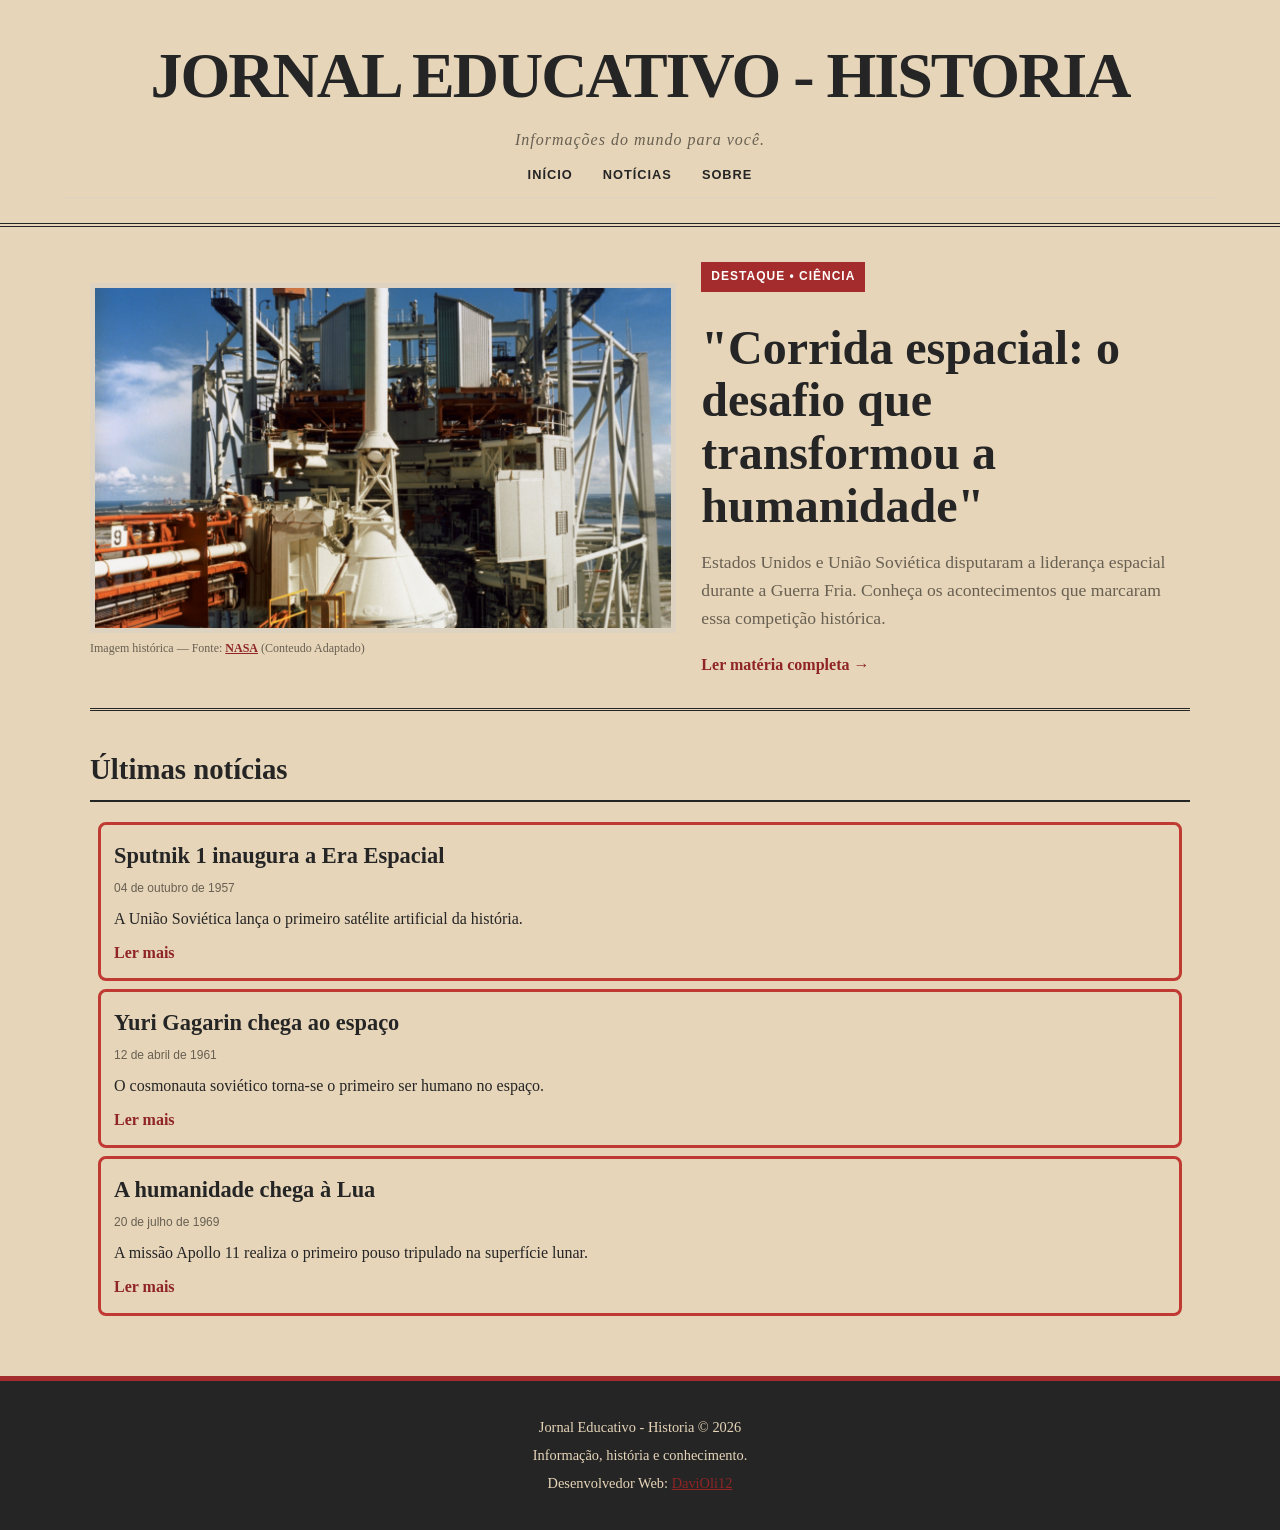
<file: index.html>
<!DOCTYPE html>
<html lang="pt-BR">

<head>
    <meta charset="UTF-8">
    <meta name="viewport" content="width=device-width, initial-scale=1.0">

    <meta name="description" content="Jornal Educativo - Historia: notícias, história, ciência e tecnologia.">

    <title>Jornal Educativo - Historia | Notícias</title>

    <link rel="stylesheet" href="./src/index.css">
</head>

<body>

    <header>
        <div class="logo">
            <h1>Jornal Educativo - Historia</h1>
            <p>Informações do mundo para você.</p>
        </div>

        <nav>
            <a href="index.html">Início</a>
            <a href="#noticias">Notícias</a>
            <a href="#sobre">Sobre</a>
        </nav>
    </header>

    <main>


        <section class="manchete">

            <div class="img">
                <img src="./src/img/rzbb35qd.png"
                    alt="Foguete da missão Apollo 11 durante o programa espacial americano">

                <small>Imagem histórica — Fonte: <a target="_blank" href="https://images.nasa.gov/details/jsc2007e034221">NASA</a> (Conteudo Adaptado)</small>
            </div>

            <div class="cont">

                <span>DESTAQUE • CIÊNCIA</span>

                <h2>
                    "Corrida espacial: o desafio que transformou a humanidade"
                </h2>

                <p>
                    Estados Unidos e União Soviética disputaram
                    a liderança espacial durante a Guerra Fria.
                    Conheça os acontecimentos que marcaram essa
                    competição histórica.
                </p>

                <a href="materia.html">
                    Ler matéria completa →
                </a>

            </div>

        </section>


        <section id="noticias">
            <h2>Últimas notícias</h2>

            <article>
                <h3>Sputnik 1 inaugura a Era Espacial</h3>
                <p>04 de outubro de 1957</p>
                <p>
                    A União Soviética lança o primeiro
                    satélite artificial da história.
                </p>
                <a href="materia.html#sputnik-1">Ler mais</a>
            </article>

            <article>
                <h3>Yuri Gagarin chega ao espaço</h3>
                <p>12 de abril de 1961</p>
                <p>
                    O cosmonauta soviético torna-se
                    o primeiro ser humano no espaço.
                </p>
                <a href="materia.html#O-primeiro-no-espaco">Ler mais</a>
            </article>

            <article>
                <h3>A humanidade chega à Lua</h3>
                <p>20 de julho de 1969</p>
                <p>
                    A missão Apollo 11 realiza o primeiro
                    pouso tripulado na superfície lunar.
                </p>
                <a href="materia.html#chegada-a-lua">Ler mais</a>
            </article>
        </section>

    </main>

    <footer id="sobre">
        <p>Jornal Educativo - Historia © 2026</p>
        <p>Informação, história e conhecimento.</p>

        <p>Desenvolvedor Web: <a target="_blank" href="https://davioli12.github.io/portifolio">DaviOli12</a></p>
    </footer>

</body>

</html>
</file>
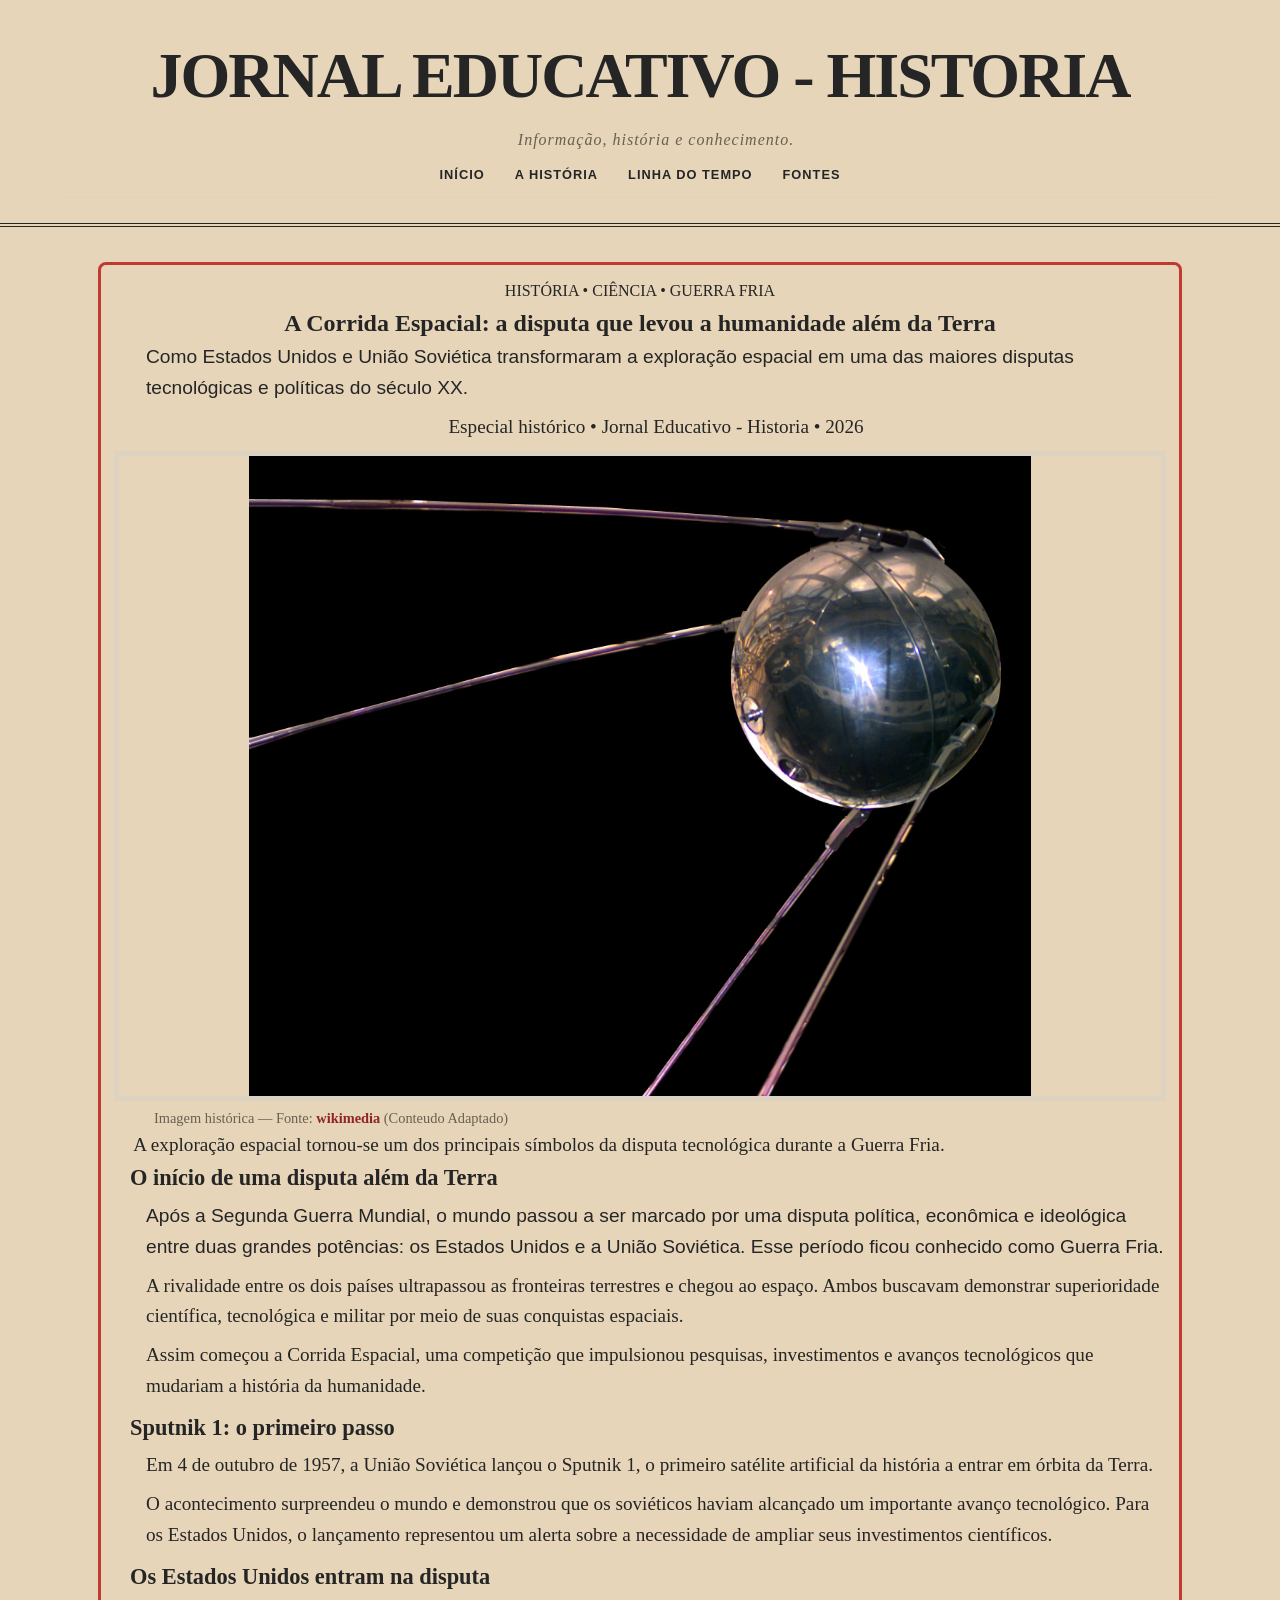
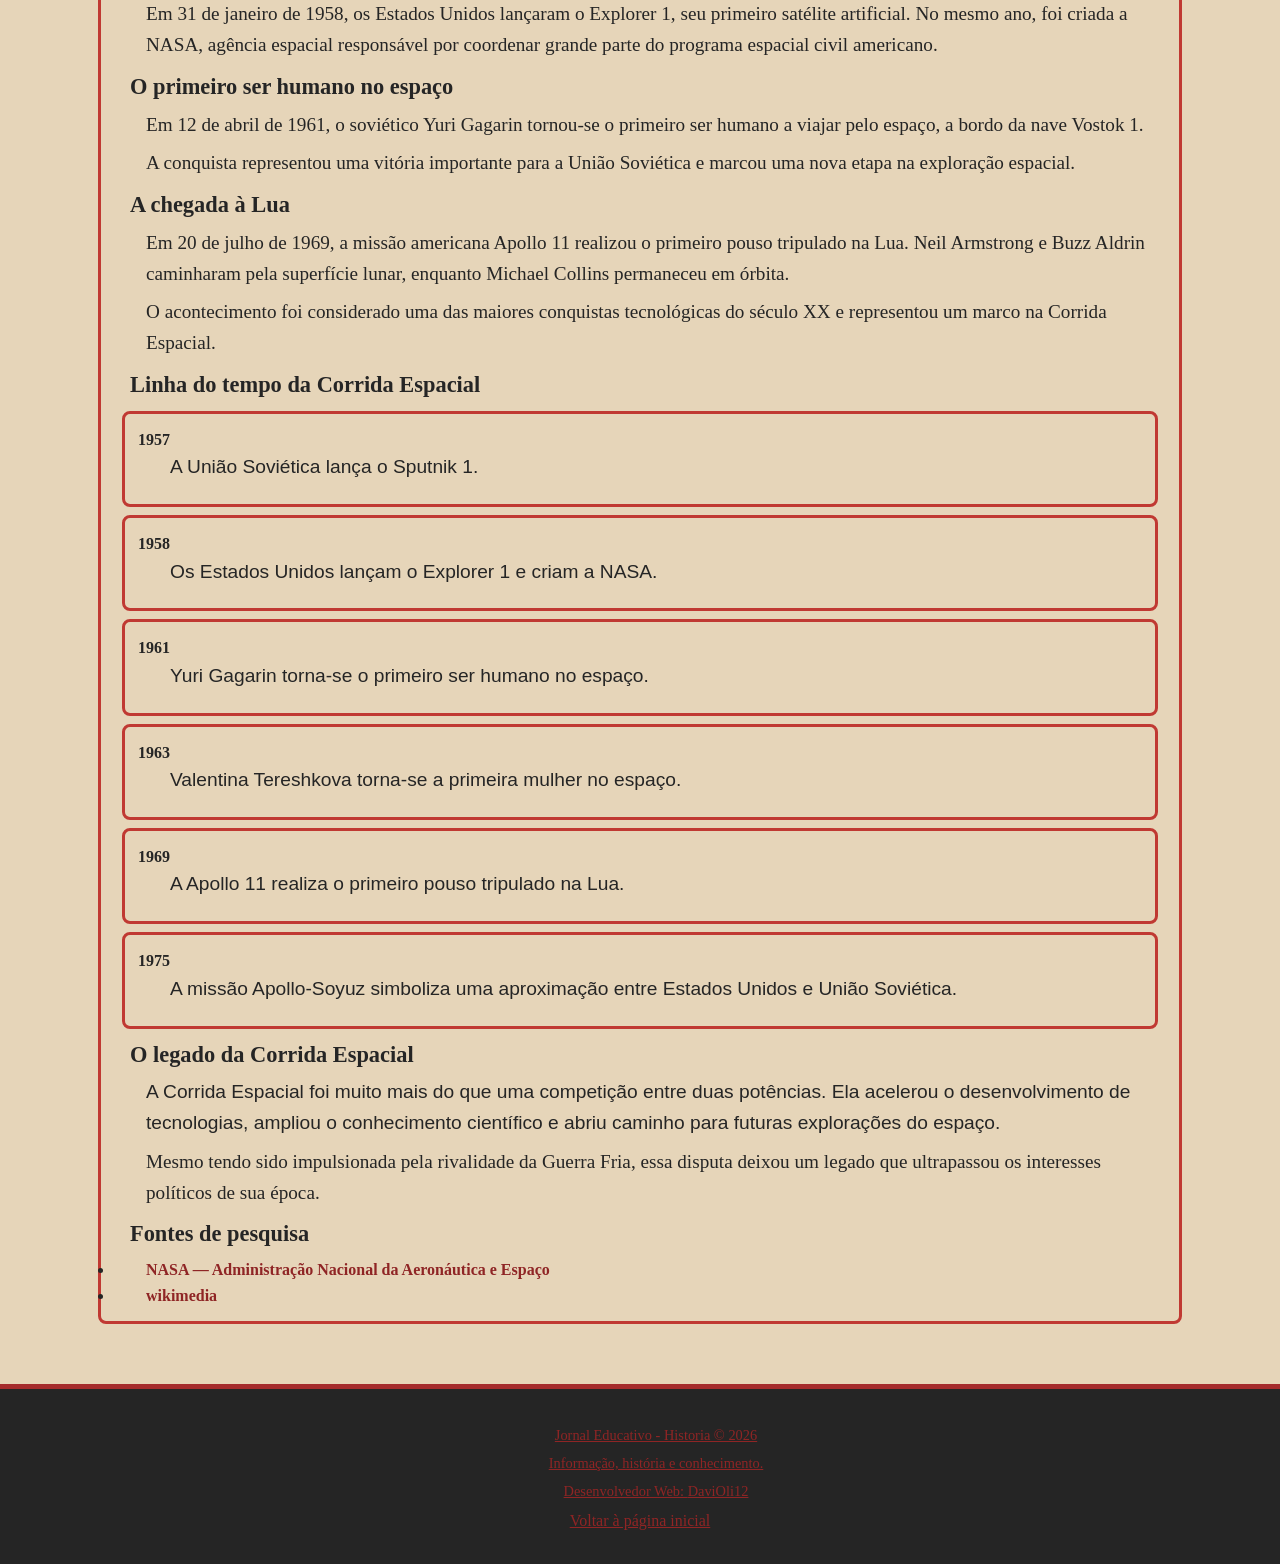
<file: materia.html>
<!DOCTYPE html>
<html lang="pt-BR">

<head>
    <meta charset="UTF-8">
    <meta name="viewport" content="width=device-width, initial-scale=1.0">

    <meta name="description"
        content="Conheça a história da Corrida Espacial entre Estados Unidos e União Soviética durante a Guerra Fria.">

    <title>A Corrida Espacial | Jornal Educativo - Historia</title>

    <link rel="stylesheet" href="./src/index.css">
    <link rel="stylesheet" href="./src/materia.css">
</head>

<body>

    <header>
        <div class="logo">
            <h1>Jornal Educativo - Historia</h1>
            <p>Informação, história e conhecimento.</p>
        </div>

        <nav>
            <a href="index.html">Início</a>
            <a href="#historia">A história</a>
            <a href="#linha-do-tempo">Linha do tempo</a>
            <a href="#fontes">Fontes</a>
        </nav>
    </header>

    <main>

        <article class="materia">

            <section class="titulo-materia">
                <span>HISTÓRIA • CIÊNCIA • GUERRA FRIA</span>

                <h2>A Corrida Espacial: a disputa que levou a humanidade além da Terra</h2>

                <p class="subtitulo">
                    Como Estados Unidos e União Soviética transformaram
                    a exploração espacial em uma das maiores disputas
                    tecnológicas e políticas do século XX.
                </p>

                <p class="data">Especial histórico • Jornal Educativo - Historia • 2026</p>
            </section>

            <figure class="imagem-principal">
                <div class="img">
                <img src="./src/img/Sputnik_asm.jpg" alt="Imagem histórica relacionada ao programa espacial Apollo">
                <small>Imagem histórica — Fonte: <a target="_blank"
                        href="https://commons.wikimedia.org/wiki/File:Sputnik_asm.jpg">wikimedia</a> (Conteudo Adaptado)</small></div>

                <figcaption>
                    A exploração espacial tornou-se um dos principais
                    símbolos da disputa tecnológica durante a Guerra Fria.
                </figcaption>
            </figure>

            <section class="conteudo-materia" id="historia">

                <h3>O início de uma disputa além da Terra</h3>

                <p>
                    Após a Segunda Guerra Mundial, o mundo passou a ser
                    marcado por uma disputa política, econômica e
                    ideológica entre duas grandes potências: os Estados
                    Unidos e a União Soviética. Esse período ficou
                    conhecido como Guerra Fria.
                </p>

                <p>
                    A rivalidade entre os dois países ultrapassou as
                    fronteiras terrestres e chegou ao espaço. Ambos
                    buscavam demonstrar superioridade científica,
                    tecnológica e militar por meio de suas conquistas
                    espaciais.
                </p>

                <p>
                    Assim começou a Corrida Espacial, uma competição
                    que impulsionou pesquisas, investimentos e avanços
                    tecnológicos que mudariam a história da humanidade.
                </p>

                <h3 id="sputnik-1">Sputnik 1: o primeiro passo</h3>

                <p>
                    Em 4 de outubro de 1957, a União Soviética lançou
                    o Sputnik 1, o primeiro satélite artificial da
                    história a entrar em órbita da Terra.
                </p>

                <p>
                    O acontecimento surpreendeu o mundo e demonstrou
                    que os soviéticos haviam alcançado um importante
                    avanço tecnológico. Para os Estados Unidos, o
                    lançamento representou um alerta sobre a necessidade
                    de ampliar seus investimentos científicos.
                </p>

                <h3 id="USA-entram-na-guerra">Os Estados Unidos entram na disputa</h3>

                <p>
                    Em 31 de janeiro de 1958, os Estados Unidos
                    lançaram o Explorer 1, seu primeiro satélite
                    artificial. No mesmo ano, foi criada a NASA,
                    agência espacial responsável por coordenar grande
                    parte do programa espacial civil americano.
                </p>

                <h3 id="O-primeiro-no-espaco">O primeiro ser humano no espaço</h3>

                <p>
                    Em 12 de abril de 1961, o soviético Yuri Gagarin
                    tornou-se o primeiro ser humano a viajar pelo
                    espaço, a bordo da nave Vostok 1.
                </p>

                <p>
                    A conquista representou uma vitória importante
                    para a União Soviética e marcou uma nova etapa
                    na exploração espacial.
                </p>

                <h3 id="chegada-a-lua">A chegada à Lua</h3>

                <p>
                    Em 20 de julho de 1969, a missão americana
                    Apollo 11 realizou o primeiro pouso tripulado
                    na Lua. Neil Armstrong e Buzz Aldrin caminharam
                    pela superfície lunar, enquanto Michael Collins
                    permaneceu em órbita.
                </p>

                <p>
                    O acontecimento foi considerado uma das maiores
                    conquistas tecnológicas do século XX e representou
                    um marco na Corrida Espacial.
                </p>

            </section>

            <section class="linha-do-tempo" id="linha-do-tempo">

                <h3>Linha do tempo da Corrida Espacial</h3>

                <article>
                    <strong>1957</strong>
                    <p>A União Soviética lança o Sputnik 1.</p>
                </article>

                <article>
                    <strong>1958</strong>
                    <p>Os Estados Unidos lançam o Explorer 1 e criam a NASA.</p>
                </article>

                <article>
                    <strong>1961</strong>
                    <p>Yuri Gagarin torna-se o primeiro ser humano no espaço.</p>
                </article>

                <article>
                    <strong>1963</strong>
                    <p>Valentina Tereshkova torna-se a primeira mulher no espaço.</p>
                </article>

                <article>
                    <strong>1969</strong>
                    <p>A Apollo 11 realiza o primeiro pouso tripulado na Lua.</p>
                </article>

                <article>
                    <strong>1975</strong>
                    <p>A missão Apollo-Soyuz simboliza uma aproximação entre Estados Unidos e União Soviética.</p>
                </article>

            </section>

            <section class="conclusao">

                <h3>O legado da Corrida Espacial</h3>

                <p>
                    A Corrida Espacial foi muito mais do que uma
                    competição entre duas potências. Ela acelerou
                    o desenvolvimento de tecnologias, ampliou o
                    conhecimento científico e abriu caminho para
                    futuras explorações do espaço.
                </p>

                <p>
                    Mesmo tendo sido impulsionada pela rivalidade
                    da Guerra Fria, essa disputa deixou um legado
                    que ultrapassou os interesses políticos de sua época.
                </p>

            </section>

            <section id="fontes" class="fontes">

                <h3>Fontes de pesquisa</h3>

                <ul>
                    <li>
                        <a href="https://www.nasa.gov/" target="_blank">
                            NASA — Administração Nacional da Aeronáutica e Espaço
                        </a>
                    </li>

                    <li>
                        <a href="https://commons.wikimedia.org/" target="_blank">
                            wikimedia
                    </li>
                </ul>

            </section>

        </article>

    </main>

    <footer>
        <p>Jornal Educativo - Historia © 2026</p>
        <p>Informação, história e conhecimento.</p>
        <p>Desenvolvedor Web: <a target="_blank" href="https://davioli12.github.io/portifolio">DaviOli12</a></p>
        <a href="index.html">Voltar à página inicial</a>
    </footer>

</body>

</html>
</file>
<file: src/index.css>
/* =========================================
   Jornal Educativo - Historia
   Identidade visual: década de 1960
========================================= */

:root {
    /* Paleta histórica */
    --page-fundo: #e6d5b9;
    --page-destaque: #A52C2C;
    --page-sombra: #DED3C1;
    --page-principal: #252525;

    /* Textos */
    --text-color: #252525;
    --text-secondary: #686052;

    /* Links */
    --link-a: #8F2525;
    --link-hover: #C03932;

    /* Fontes */
    --font-titulo: Georgia, "Times New Roman", serif;
    --font-texto: "Times New Roman", serif;
    --font-interface: Arial, sans-serif;
}

/* Reset */

* {
    margin: 0;
    padding: 0;
    box-sizing: border-box;
}

html {
    scroll-behavior: smooth;
}

body {
    background-color: var(--page-fundo);
    color: var(--text-color);
    font-family: var(--font-texto);
    line-height: 1.6;
}

/* =========================================
   CABEÇALHO
========================================= */

header {
    background-color: var(--page-fundo);
    border-bottom: 4px double var(--page-principal);
    padding: 25px 5%;
    text-align: center;
}

header h1 {
    font-family: var(--font-titulo);
    font-size: clamp(2.2rem, 6vw, 4rem);
    font-weight: 900;
    text-transform: uppercase;
    letter-spacing: -2px;
    color: var(--page-principal);
}

header p {
    font-family: var(--font-titulo);
    font-style: italic;
    color: var(--text-secondary);
    font-size: 1rem;
    letter-spacing: 1px;
}

/* =========================================
   NAVEGAÇÃO
========================================= */

nav {
    display: flex;
    justify-content: center;
    flex-wrap: wrap;
    gap: 30px;

    padding: 12px;
    border-bottom: 1px solid var(--page-sombra);
}

nav a {
    color: var(--page-principal);
    text-decoration: none;
    font-family: var(--font-interface);
    font-size: 0.8rem;
    font-weight: bold;
    text-transform: uppercase;
    letter-spacing: 1px;

    transition: color 0.2s;
}

nav a:hover {
    color: var(--page-destaque);
}

/* =========================================
   CONTEÚDO PRINCIPAL
========================================= */

main {
    width: min(1100px, 90%);
    margin: 35px auto;
}

/* =========================================
   MANCHETE PRINCIPAL
========================================= */

.manchete {
    display: grid;
    grid-template-columns: 1.2fr 1fr;
    gap: 25px;
    align-items: center;

    padding-bottom: 30px;
    border-bottom: 3px double var(--page-principal);
}

.manchete span {
    display: inline-block;
    background-color: var(--page-destaque);
    color: white;

    padding: 4px 10px;
    margin-bottom: 15px;

    font-family: var(--font-interface);
    font-size: 0.7rem;
    font-weight: bold;
    letter-spacing: 1px;
}

.manchete h2 {
    font-family: var(--font-titulo);
    font-size: clamp(2rem, 5vw, 3.5rem);
    line-height: 1.1;
    margin-bottom: 15px;
}

.manchete p {
    max-width: 800px;
    font-size: 1.15rem;
    color: var(--text-secondary);
    margin-bottom: 20px;
}

.manchete a {
    color: var(--link-a);
    font-weight: bold;
    text-decoration: underline;
}

.manchete .img {
    width: 100%;
}

.manchete .img img {
    width: 100%;
    height: 350px;
    object-fit: cover;

    border: 5px solid var(--page-sombra);
    display: block;
}

.manchete .img small {
    display: block;
    margin-top: 6px;
    color: var(--text-secondary);
    font-size: 0.75rem;
}

.manchete .cont span {
    display: inline-block;
    background: var(--page-destaque);
    color: white;

    padding: 5px 10px;
    font-family: Arial, sans-serif;
    font-size: 0.75rem;
    font-weight: bold;
}

.manchete .cont h2 {
    font-family: Georgia, serif;
    font-size: clamp(2rem, 4vw, 3rem);
    line-height: 1.1;
    margin: 15px 0;
}

.manchete .cont p {
    color: var(--text-secondary);
    font-size: 1.1rem;
    margin-bottom: 20px;
}

.manchete .cont a {
    color: var(--link-a);
    font-weight: bold;
    text-decoration: none;
}

.manchete .cont a:hover {
    color: var(--link-hover);
    text-decoration: underline;
}

/* CELULAR */

@media (max-width: 700px) {
    .manchete {
        grid-template-columns: 1fr;
    }

    .manchete .img img {
        height: 240px;
    }
}

/* =========================================
   NOTÍCIAS
========================================= */

#noticias {
    margin-top: 35px;
}

#noticias > h2 {
    font-family: var(--font-titulo);
    font-size: 1.8rem;

    border-bottom: 2px solid var(--page-principal);
    padding-bottom: 8px;
    margin-bottom: 20px;
}

article {
    padding: 20px 0;
    border-bottom: 1px solid var(--page-sombra);
    border: 3px solid var(--link-hover);
    border-radius: 8px;
    margin: 8px;
    padding: 13px;
}

article h3 {
    font-family: var(--font-titulo);
    font-size: 1.4rem;
    margin-bottom: 5px;
}

article p {
    margin-bottom: 8px;
}

article p:first-of-type {
    color: var(--text-secondary);
    font-family: var(--font-interface);
    font-size: 0.75rem;
}

article a {
    color: var(--link-a);
    font-weight: bold;
    text-decoration: none;
}

article a:hover,
.manchete a:hover {
    color: var(--link-hover);
}

/* =========================================
   RODAPÉ
========================================= */

footer {
    margin-top: 60px;
    padding: 30px 5%;

    background-color: var(--page-principal);
    color: var(--page-fundo);

    text-align: center;
    border-top: 5px solid var(--page-destaque);
}

footer p {
    margin: 5px;
    font-size: 0.9rem;
}

footer a {
    color: var(--link-a);
}

/* =========================================
   RESPONSIVIDADE
========================================= */

@media (max-width: 600px) {

    header {
        padding: 20px 10px;
    }

    nav {
        gap: 15px;
    }

    main {
        width: 92%;
        margin: 20px auto;
    }

    .manchete h2 {
        font-size: 2rem;
    }

    .manchete p {
        font-size: 1rem;
    }

    article h3 {
        font-size: 1.2rem;
    }
}
</file>
<file: src/materia.css>
.titulo-materia {
    display: flex;
    flex-direction: column;
    align-items: center;
}

.imagem-principal .img {
    width: 100%;
}

.imagem-principal .img img {
    width: 100%;
    height: 650px;
    object-fit: scale-down;

    border: 5px solid var(--page-sombra);
    display: block;
}

.imagem-principal .img small {
    display: block;
    margin-top: 6px;
    color: var(--text-secondary);
    font-size: 0.9rem;
    padding-left: 2.5rem;

}

.imagem-principal figcaption {
    font-size: 1.2rem;
    padding-left: 1.2rem;
}


h3 {
    font-size: 1.4rem;
    padding-left: 1rem;
}

p {
    font-size: 1.2rem;
    padding-left: 2rem;
}

article p:first-of-type {
    color: var(--text-color);
    font-size: 1.2rem;
}

li {
    padding-left: 2rem;
}
</file>
